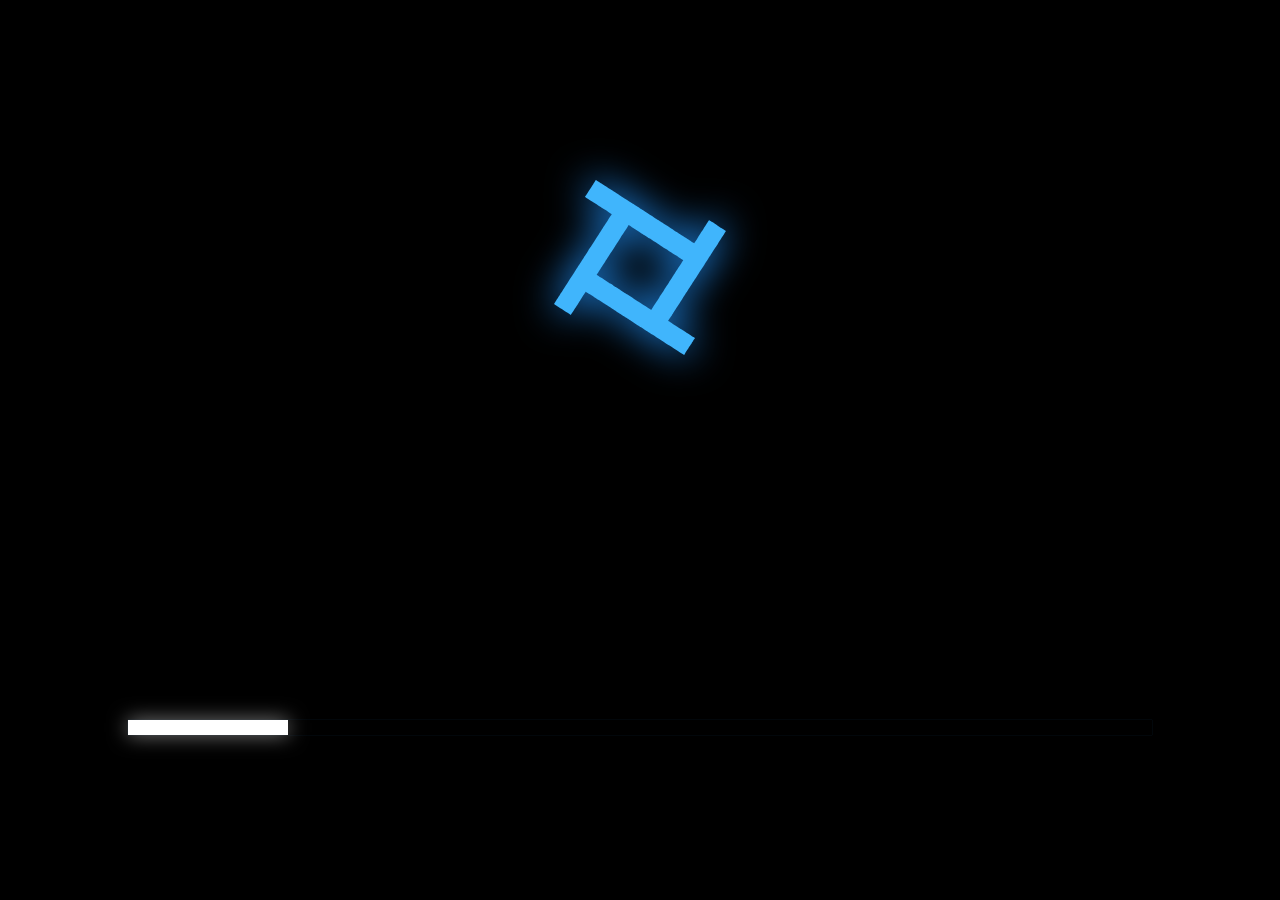
<file: index.html>
<!DOCTYPE html>
<html lang="en">
<head>
    <link rel="stylesheet" href="styles.css">
    <meta charset="UTF-8">
    <meta name="viewport" content="width=device-width, initial-scale=1.0">
    <title>TejaOS</title>
    <style>
        body {
            margin: 0;
            height: 100vh;
            background-color: black;
            display: flex;
            justify-content: center;
            align-items: center;
        }
    </style>
</head>
<body>
    <script src="loading.js"></script>
    <h1>
        <img src="assets/tejatech_logo.svg" 
             style="position: fixed; top: 20%; left: 50%; transform: translateX(-50%);" 
             width="175" height="175" 
             class="center-align glow" 
             id="logo">
    </h1>
    <div id="progress" style="position: fixed; top: 80%; left: 50%; transform: translateX(-50%);">
        <div id="progress_bar"></div>
    </div>    
</body>

<script src="loading.js"></script>
<script src="reset.js"></script>

</html>
</file>
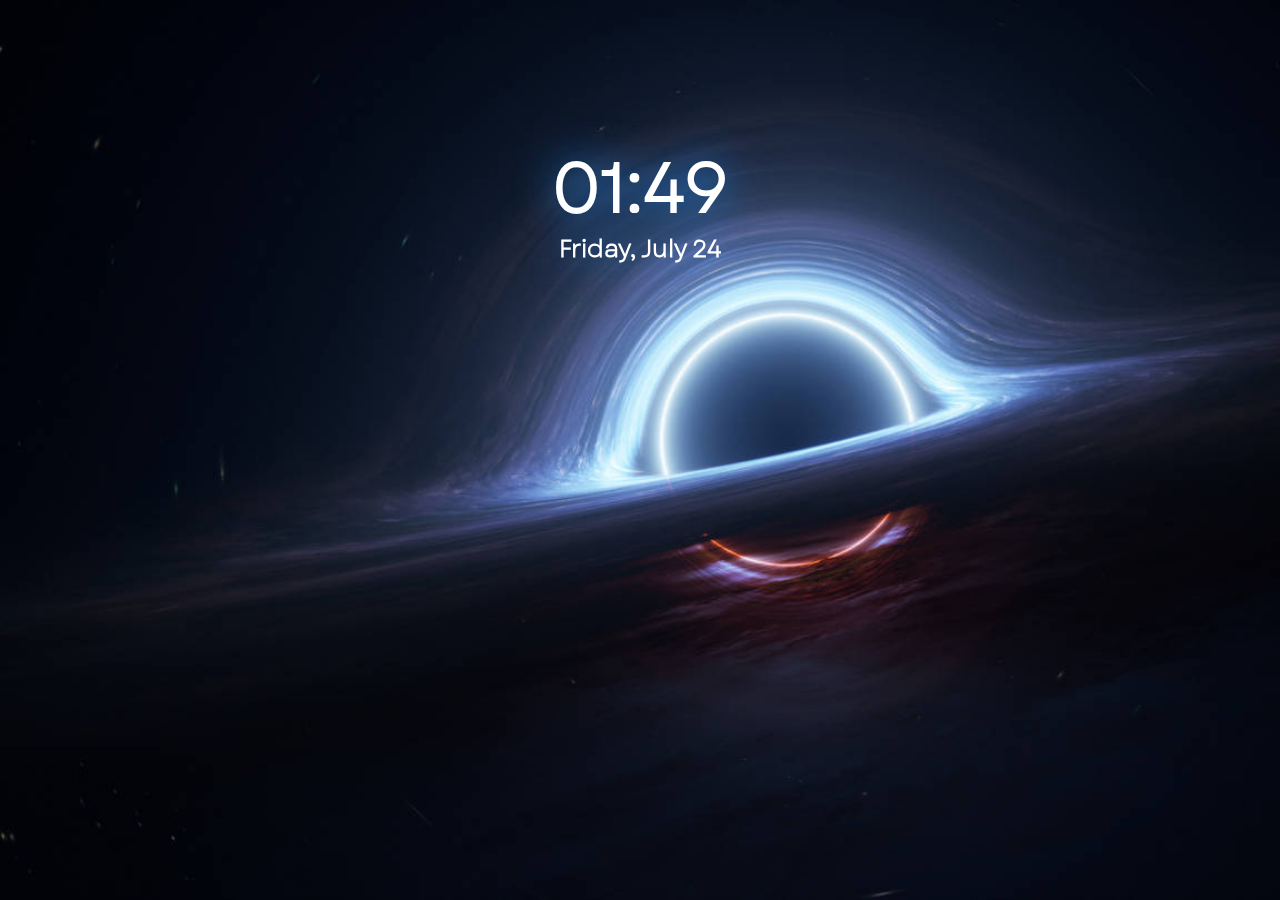
<file: lock_screen.html>
<!DOCTYPE html>
<html lang="en">
<head>
    <link rel="stylesheet" href="styles.css">
    <meta charset="UTF-8">
    <meta name="viewport" content="width=device-width, initial-scale=1.0">
    <title>TejaOS</title>
    <style>
    </style>
</head>


<body class="full-section" id="lock_screen">
    <h1 class="front glow" style="text-align: center; color: white; font-family: LightFont; font-size: 70px;" id="time">11:30</h1> 
    <h1 class="front glow" style="text-align: center; color: white; font-family: LightFont; font-size: 24px;" id="date">Wednesday, November 6th</h1>
    <img src="assets/wallpaper.jpg" style="width: 100vw; height: 100vh; object-fit: cover; top: 0; left: 0;"> 
</body>

<script src="time.js"></script>
<script src="reset.js"></script>

</html>
</file>
<file: styles.css>
.center-align {
    display: block; 
    margin-left: auto; 
    margin-right: auto; 
    width: 50%; 
}
.glow {
    filter: drop-shadow(0px 0px 20px #2194ff);
}

#progress {
    width: 80%;
    margin-left: auto;
    margin-right: auto;
    background-color: rgba(0, 0, 0, 0);
    box-shadow: 0 0 1px rgba(54, 158, 255, 0.26);
  }
  
  #progress_bar { 
    width: 1%;
    height: 15px;
    background-color: rgb(255, 255, 255);
    filter: drop-shadow(0px 0px 10px #ffffff81);
  }

  .fill {
    display: flex;
    justify-content: center;
    align-items: center;
    overflow: hidden
}
.fill img {
    flex-shrink: 0;
    min-width: 100%;
    min-height: 100%
}

.front {
  position:fixed;
  z-index:100;
}

@font-face {
  font-family: LightFont;
  src: url(assets/fonts/garet/Garet-Book.woff2);
}

#time {
  font-size: 70px;
  margin-bottom: 570px;
}
#date {
  font-size: 24px;
  margin-bottom: 420px;
}

.section {
  height: 100vh; /* Each section takes up the full viewport height */
  width: 100vw;
  display: flex;
  justify-content: center;
  align-items: center;
  position: relative;
}

.full-section {
  margin: 0;
  height: 100vh;
  width: 100vw;
  display: flex;
  justify-content: center;
  align-items: center;
  overflow: auto;
}
</file>
